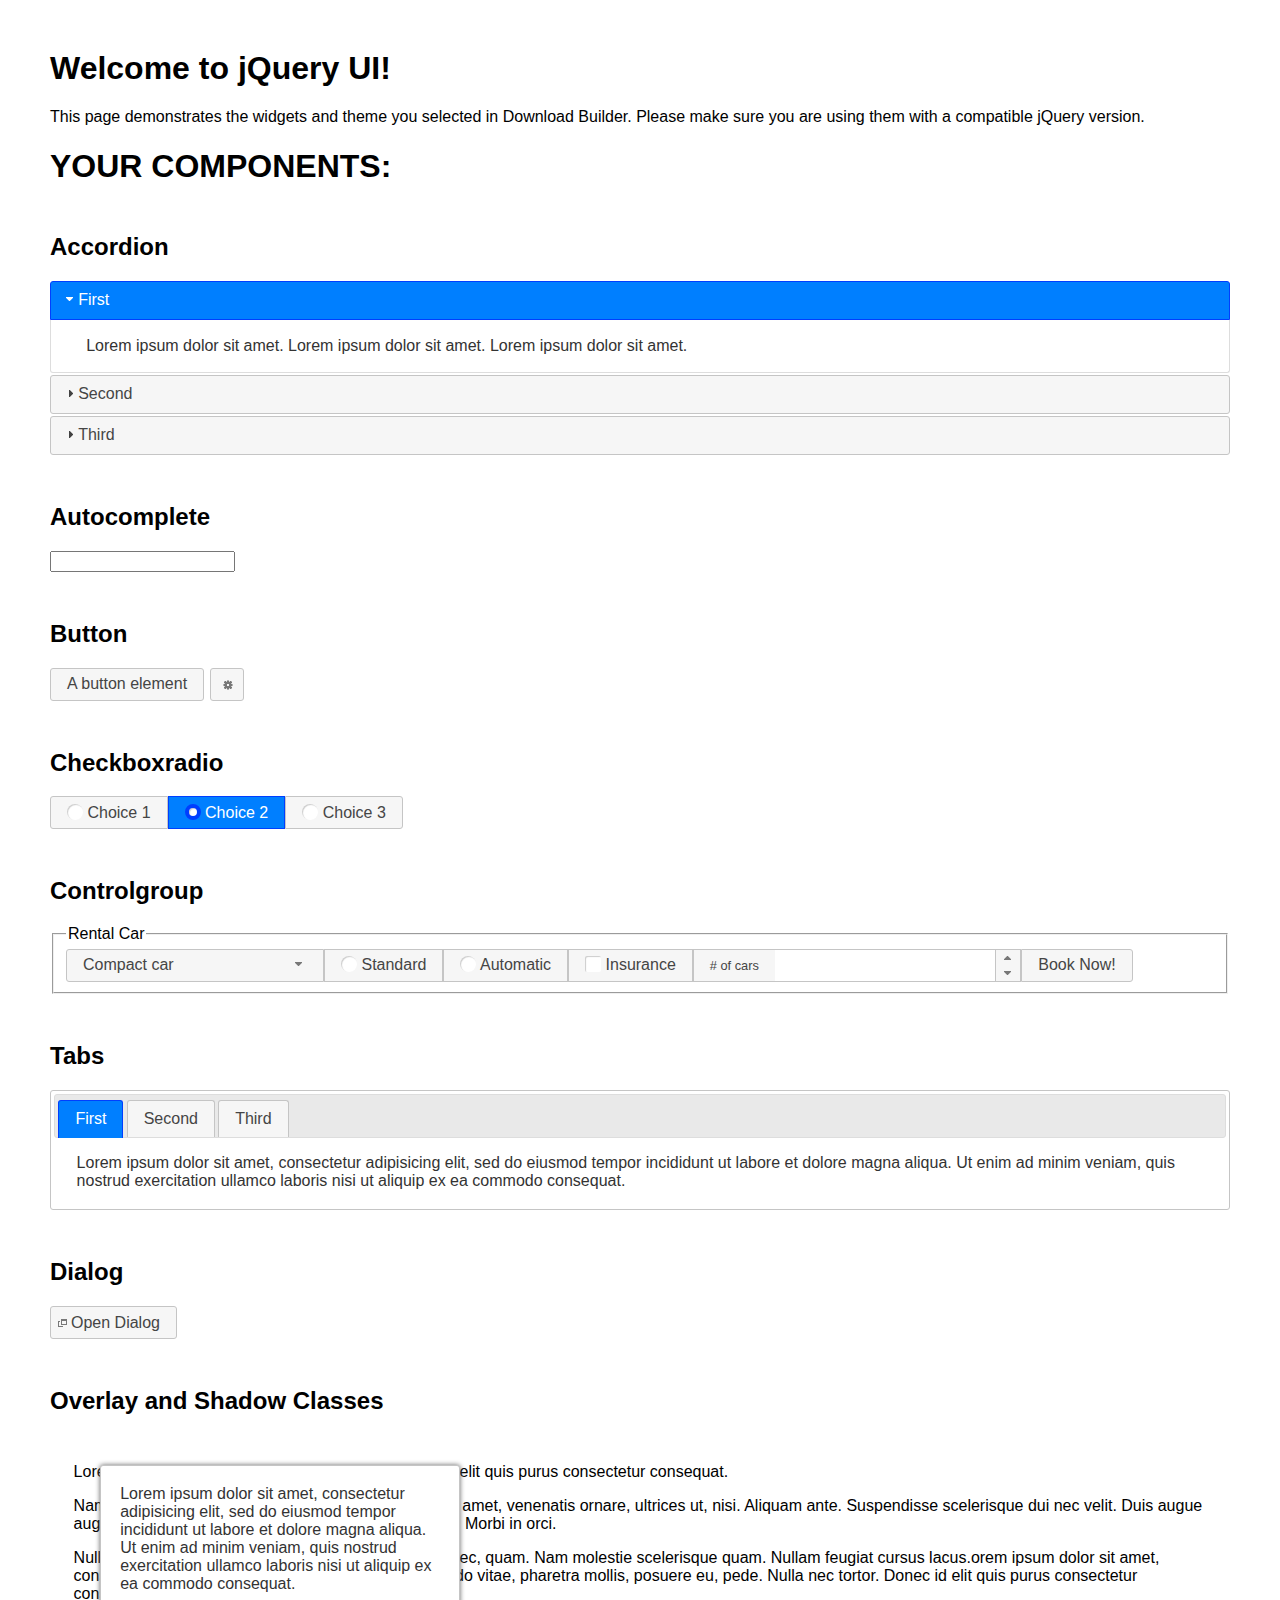
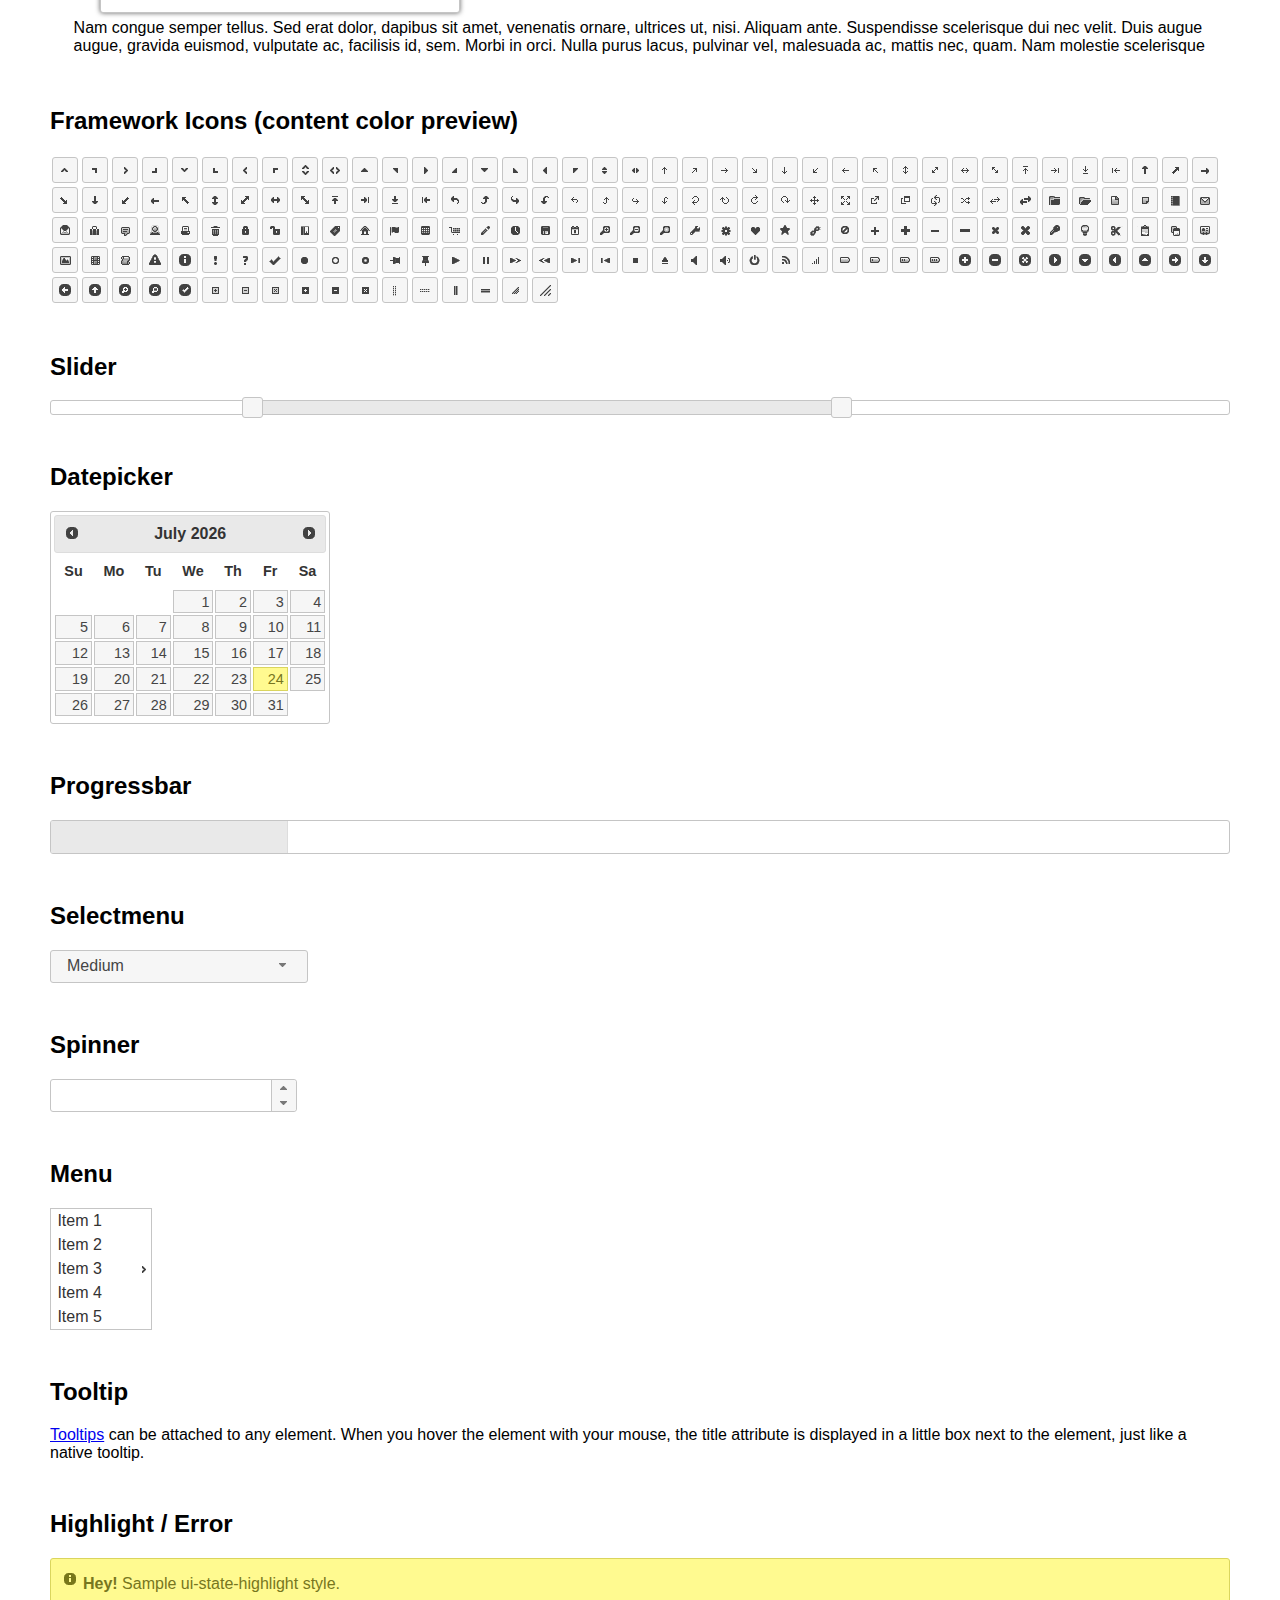
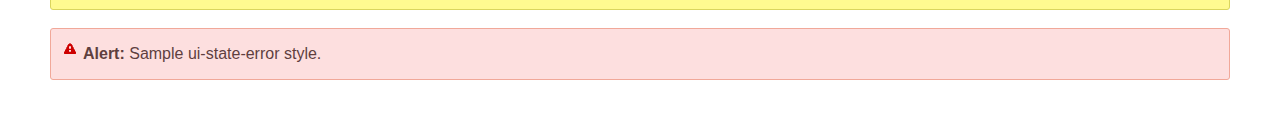
<file: jquery-ui-1.13.1/index.html>
<!doctype html>
<html lang="us">
<head>
	<meta charset="utf-8">
	<title>jQuery UI Example Page</title>
	<link href="jquery-ui.css" rel="stylesheet">
	<style>
	body{
		font-family: "Trebuchet MS", sans-serif;
		margin: 50px;
	}
	.demoHeaders {
		margin-top: 2em;
	}
	#dialog-link {
		padding: .4em 1em .4em 20px;
		text-decoration: none;
		position: relative;
	}
	#dialog-link span.ui-icon {
		margin: 0 5px 0 0;
		position: absolute;
		left: .2em;
		top: 50%;
		margin-top: -8px;
	}
	#icons {
		margin: 0;
		padding: 0;
	}
	#icons li {
		margin: 2px;
		position: relative;
		padding: 4px 0;
		cursor: pointer;
		float: left;
		list-style: none;
	}
	#icons span.ui-icon {
		float: left;
		margin: 0 4px;
	}
	.fakewindowcontain .ui-widget-overlay {
		position: absolute;
	}
	select {
		width: 200px;
	}
	</style>
</head>
<body>

<h1>Welcome to jQuery UI!</h1>

<div class="ui-widget">
	<p>This page demonstrates the widgets and theme you selected in Download Builder. Please make sure you are using them with a compatible jQuery version.</p>
</div>

<h1>YOUR COMPONENTS:</h1>

<!-- Accordion -->
<h2 class="demoHeaders">Accordion</h2>
<div id="accordion">
	<h3>First</h3>
	<div>Lorem ipsum dolor sit amet. Lorem ipsum dolor sit amet. Lorem ipsum dolor sit amet.</div>
	<h3>Second</h3>
	<div>Phasellus mattis tincidunt nibh.</div>
	<h3>Third</h3>
	<div>Nam dui erat, auctor a, dignissim quis.</div>
</div>

<!-- Autocomplete -->
<h2 class="demoHeaders">Autocomplete</h2>
<div>
	<input id="autocomplete" title="type &quot;a&quot;">
</div>

<!-- Button -->
<h2 class="demoHeaders">Button</h2>
<button id="button">A button element</button>
<button id="button-icon">An icon-only button</button>

<!-- Checkboxradio -->
<h2 class="demoHeaders">Checkboxradio</h2>
<form style="margin-top: 1em;">
	<div id="radioset">
		<input type="radio" id="radio1" name="radio"><label for="radio1">Choice 1</label>
		<input type="radio" id="radio2" name="radio" checked="checked"><label for="radio2">Choice 2</label>
		<input type="radio" id="radio3" name="radio"><label for="radio3">Choice 3</label>
	</div>
</form>

<!-- Controlgroup -->
<h2 class="demoHeaders">Controlgroup</h2>
<fieldset>
	<legend>Rental Car</legend>
	<div id="controlgroup">
		<select id="car-type">
			<option>Compact car</option>
			<option>Midsize car</option>
			<option>Full size car</option>
			<option>SUV</option>
			<option>Luxury</option>
			<option>Truck</option>
			<option>Van</option>
		</select>
		<label for="transmission-standard">Standard</label>
		<input type="radio" name="transmission" id="transmission-standard">
		<label for="transmission-automatic">Automatic</label>
		<input type="radio" name="transmission" id="transmission-automatic">
		<label for="insurance">Insurance</label>
		<input type="checkbox" name="insurance" id="insurance">
		<label for="horizontal-spinner" class="ui-controlgroup-label"># of cars</label>
		<input id="horizontal-spinner" class="ui-spinner-input">
		<button>Book Now!</button>
	</div>
</fieldset>

<!-- Tabs -->
<h2 class="demoHeaders">Tabs</h2>
<div id="tabs">
	<ul>
		<li><a href="#tabs-1">First</a></li>
		<li><a href="#tabs-2">Second</a></li>
		<li><a href="#tabs-3">Third</a></li>
	</ul>
	<div id="tabs-1">Lorem ipsum dolor sit amet, consectetur adipisicing elit, sed do eiusmod tempor incididunt ut labore et dolore magna aliqua. Ut enim ad minim veniam, quis nostrud exercitation ullamco laboris nisi ut aliquip ex ea commodo consequat.</div>
	<div id="tabs-2">Phasellus mattis tincidunt nibh. Cras orci urna, blandit id, pretium vel, aliquet ornare, felis. Maecenas scelerisque sem non nisl. Fusce sed lorem in enim dictum bibendum.</div>
	<div id="tabs-3">Nam dui erat, auctor a, dignissim quis, sollicitudin eu, felis. Pellentesque nisi urna, interdum eget, sagittis et, consequat vestibulum, lacus. Mauris porttitor ullamcorper augue.</div>
</div>

<h2 class="demoHeaders">Dialog</h2>
<p>
	<button id="dialog-link" class="ui-button ui-corner-all ui-widget">
		<span class="ui-icon ui-icon-newwin"></span>Open Dialog
	</button>
</p>

<h2 class="demoHeaders">Overlay and Shadow Classes</h2>
<div style="position: relative; width: 96%; height: 200px; padding:1% 2%; overflow:hidden;" class="fakewindowcontain">
	<p>Lorem ipsum dolor sit amet,  Nulla nec tortor. Donec id elit quis purus consectetur consequat. </p><p>Nam congue semper tellus. Sed erat dolor, dapibus sit amet, venenatis ornare, ultrices ut, nisi. Aliquam ante. Suspendisse scelerisque dui nec velit. Duis augue augue, gravida euismod, vulputate ac, facilisis id, sem. Morbi in orci. </p><p>Nulla purus lacus, pulvinar vel, malesuada ac, mattis nec, quam. Nam molestie scelerisque quam. Nullam feugiat cursus lacus.orem ipsum dolor sit amet, consectetur adipiscing elit. Donec libero risus, commodo vitae, pharetra mollis, posuere eu, pede. Nulla nec tortor. Donec id elit quis purus consectetur consequat. </p><p>Nam congue semper tellus. Sed erat dolor, dapibus sit amet, venenatis ornare, ultrices ut, nisi. Aliquam ante. Suspendisse scelerisque dui nec velit. Duis augue augue, gravida euismod, vulputate ac, facilisis id, sem. Morbi in orci. Nulla purus lacus, pulvinar vel, malesuada ac, mattis nec, quam. Nam molestie scelerisque quam. </p><p>Nullam feugiat cursus lacus.orem ipsum dolor sit amet, consectetur adipiscing elit. Donec libero risus, commodo vitae, pharetra mollis, posuere eu, pede. Nulla nec tortor. Donec id elit quis purus consectetur consequat. Nam congue semper tellus. Sed erat dolor, dapibus sit amet, venenatis ornare, ultrices ut, nisi. Aliquam ante. </p><p>Suspendisse scelerisque dui nec velit. Duis augue augue, gravida euismod, vulputate ac, facilisis id, sem. Morbi in orci. Nulla purus lacus, pulvinar vel, malesuada ac, mattis nec, quam. Nam molestie scelerisque quam. Nullam feugiat cursus lacus.orem ipsum dolor sit amet, consectetur adipiscing elit. Donec libero risus, commodo vitae, pharetra mollis, posuere eu, pede. Nulla nec tortor. Donec id elit quis purus consectetur consequat. Nam congue semper tellus. Sed erat dolor, dapibus sit amet, venenatis ornare, ultrices ut, nisi. </p>

	<!-- ui-dialog -->
	<div class="ui-widget-overlay ui-front"></div>
	<div style="position: absolute; width: 320px; left: 50px; top: 30px; padding: 1.2em" class="ui-widget ui-front ui-widget-content ui-corner-all ui-widget-shadow">
		Lorem ipsum dolor sit amet, consectetur adipisicing elit, sed do eiusmod tempor incididunt ut labore et dolore magna aliqua. Ut enim ad minim veniam, quis nostrud exercitation ullamco laboris nisi ut aliquip ex ea commodo consequat.
	</div>

</div>

<!-- ui-dialog -->
<div id="dialog" title="Dialog Title">
	<p>Lorem ipsum dolor sit amet, consectetur adipisicing elit, sed do eiusmod tempor incididunt ut labore et dolore magna aliqua. Ut enim ad minim veniam, quis nostrud exercitation ullamco laboris nisi ut aliquip ex ea commodo consequat.</p>
</div>


<h2 class="demoHeaders">Framework Icons (content color preview)</h2>
<ul id="icons" class="ui-widget ui-helper-clearfix">
	<li class="ui-state-default ui-corner-all" title=".ui-icon-caret-1-n"><span class="ui-icon ui-icon-caret-1-n"></span></li>
	<li class="ui-state-default ui-corner-all" title=".ui-icon-caret-1-ne"><span class="ui-icon ui-icon-caret-1-ne"></span></li>
	<li class="ui-state-default ui-corner-all" title=".ui-icon-caret-1-e"><span class="ui-icon ui-icon-caret-1-e"></span></li>
	<li class="ui-state-default ui-corner-all" title=".ui-icon-caret-1-se"><span class="ui-icon ui-icon-caret-1-se"></span></li>
	<li class="ui-state-default ui-corner-all" title=".ui-icon-caret-1-s"><span class="ui-icon ui-icon-caret-1-s"></span></li>
	<li class="ui-state-default ui-corner-all" title=".ui-icon-caret-1-sw"><span class="ui-icon ui-icon-caret-1-sw"></span></li>
	<li class="ui-state-default ui-corner-all" title=".ui-icon-caret-1-w"><span class="ui-icon ui-icon-caret-1-w"></span></li>
	<li class="ui-state-default ui-corner-all" title=".ui-icon-caret-1-nw"><span class="ui-icon ui-icon-caret-1-nw"></span></li>
	<li class="ui-state-default ui-corner-all" title=".ui-icon-caret-2-n-s"><span class="ui-icon ui-icon-caret-2-n-s"></span></li>
	<li class="ui-state-default ui-corner-all" title=".ui-icon-caret-2-e-w"><span class="ui-icon ui-icon-caret-2-e-w"></span></li>
	<li class="ui-state-default ui-corner-all" title=".ui-icon-triangle-1-n"><span class="ui-icon ui-icon-triangle-1-n"></span></li>
	<li class="ui-state-default ui-corner-all" title=".ui-icon-triangle-1-ne"><span class="ui-icon ui-icon-triangle-1-ne"></span></li>
	<li class="ui-state-default ui-corner-all" title=".ui-icon-triangle-1-e"><span class="ui-icon ui-icon-triangle-1-e"></span></li>
	<li class="ui-state-default ui-corner-all" title=".ui-icon-triangle-1-se"><span class="ui-icon ui-icon-triangle-1-se"></span></li>
	<li class="ui-state-default ui-corner-all" title=".ui-icon-triangle-1-s"><span class="ui-icon ui-icon-triangle-1-s"></span></li>
	<li class="ui-state-default ui-corner-all" title=".ui-icon-triangle-1-sw"><span class="ui-icon ui-icon-triangle-1-sw"></span></li>
	<li class="ui-state-default ui-corner-all" title=".ui-icon-triangle-1-w"><span class="ui-icon ui-icon-triangle-1-w"></span></li>
	<li class="ui-state-default ui-corner-all" title=".ui-icon-triangle-1-nw"><span class="ui-icon ui-icon-triangle-1-nw"></span></li>
	<li class="ui-state-default ui-corner-all" title=".ui-icon-triangle-2-n-s"><span class="ui-icon ui-icon-triangle-2-n-s"></span></li>
	<li class="ui-state-default ui-corner-all" title=".ui-icon-triangle-2-e-w"><span class="ui-icon ui-icon-triangle-2-e-w"></span></li>
	<li class="ui-state-default ui-corner-all" title=".ui-icon-arrow-1-n"><span class="ui-icon ui-icon-arrow-1-n"></span></li>
	<li class="ui-state-default ui-corner-all" title=".ui-icon-arrow-1-ne"><span class="ui-icon ui-icon-arrow-1-ne"></span></li>
	<li class="ui-state-default ui-corner-all" title=".ui-icon-arrow-1-e"><span class="ui-icon ui-icon-arrow-1-e"></span></li>
	<li class="ui-state-default ui-corner-all" title=".ui-icon-arrow-1-se"><span class="ui-icon ui-icon-arrow-1-se"></span></li>
	<li class="ui-state-default ui-corner-all" title=".ui-icon-arrow-1-s"><span class="ui-icon ui-icon-arrow-1-s"></span></li>
	<li class="ui-state-default ui-corner-all" title=".ui-icon-arrow-1-sw"><span class="ui-icon ui-icon-arrow-1-sw"></span></li>
	<li class="ui-state-default ui-corner-all" title=".ui-icon-arrow-1-w"><span class="ui-icon ui-icon-arrow-1-w"></span></li>
	<li class="ui-state-default ui-corner-all" title=".ui-icon-arrow-1-nw"><span class="ui-icon ui-icon-arrow-1-nw"></span></li>
	<li class="ui-state-default ui-corner-all" title=".ui-icon-arrow-2-n-s"><span class="ui-icon ui-icon-arrow-2-n-s"></span></li>
	<li class="ui-state-default ui-corner-all" title=".ui-icon-arrow-2-ne-sw"><span class="ui-icon ui-icon-arrow-2-ne-sw"></span></li>
	<li class="ui-state-default ui-corner-all" title=".ui-icon-arrow-2-e-w"><span class="ui-icon ui-icon-arrow-2-e-w"></span></li>
	<li class="ui-state-default ui-corner-all" title=".ui-icon-arrow-2-se-nw"><span class="ui-icon ui-icon-arrow-2-se-nw"></span></li>
	<li class="ui-state-default ui-corner-all" title=".ui-icon-arrowstop-1-n"><span class="ui-icon ui-icon-arrowstop-1-n"></span></li>
	<li class="ui-state-default ui-corner-all" title=".ui-icon-arrowstop-1-e"><span class="ui-icon ui-icon-arrowstop-1-e"></span></li>
	<li class="ui-state-default ui-corner-all" title=".ui-icon-arrowstop-1-s"><span class="ui-icon ui-icon-arrowstop-1-s"></span></li>
	<li class="ui-state-default ui-corner-all" title=".ui-icon-arrowstop-1-w"><span class="ui-icon ui-icon-arrowstop-1-w"></span></li>
	<li class="ui-state-default ui-corner-all" title=".ui-icon-arrowthick-1-n"><span class="ui-icon ui-icon-arrowthick-1-n"></span></li>
	<li class="ui-state-default ui-corner-all" title=".ui-icon-arrowthick-1-ne"><span class="ui-icon ui-icon-arrowthick-1-ne"></span></li>
	<li class="ui-state-default ui-corner-all" title=".ui-icon-arrowthick-1-e"><span class="ui-icon ui-icon-arrowthick-1-e"></span></li>
	<li class="ui-state-default ui-corner-all" title=".ui-icon-arrowthick-1-se"><span class="ui-icon ui-icon-arrowthick-1-se"></span></li>
	<li class="ui-state-default ui-corner-all" title=".ui-icon-arrowthick-1-s"><span class="ui-icon ui-icon-arrowthick-1-s"></span></li>
	<li class="ui-state-default ui-corner-all" title=".ui-icon-arrowthick-1-sw"><span class="ui-icon ui-icon-arrowthick-1-sw"></span></li>
	<li class="ui-state-default ui-corner-all" title=".ui-icon-arrowthick-1-w"><span class="ui-icon ui-icon-arrowthick-1-w"></span></li>
	<li class="ui-state-default ui-corner-all" title=".ui-icon-arrowthick-1-nw"><span class="ui-icon ui-icon-arrowthick-1-nw"></span></li>
	<li class="ui-state-default ui-corner-all" title=".ui-icon-arrowthick-2-n-s"><span class="ui-icon ui-icon-arrowthick-2-n-s"></span></li>
	<li class="ui-state-default ui-corner-all" title=".ui-icon-arrowthick-2-ne-sw"><span class="ui-icon ui-icon-arrowthick-2-ne-sw"></span></li>
	<li class="ui-state-default ui-corner-all" title=".ui-icon-arrowthick-2-e-w"><span class="ui-icon ui-icon-arrowthick-2-e-w"></span></li>
	<li class="ui-state-default ui-corner-all" title=".ui-icon-arrowthick-2-se-nw"><span class="ui-icon ui-icon-arrowthick-2-se-nw"></span></li>
	<li class="ui-state-default ui-corner-all" title=".ui-icon-arrowthickstop-1-n"><span class="ui-icon ui-icon-arrowthickstop-1-n"></span></li>
	<li class="ui-state-default ui-corner-all" title=".ui-icon-arrowthickstop-1-e"><span class="ui-icon ui-icon-arrowthickstop-1-e"></span></li>
	<li class="ui-state-default ui-corner-all" title=".ui-icon-arrowthickstop-1-s"><span class="ui-icon ui-icon-arrowthickstop-1-s"></span></li>
	<li class="ui-state-default ui-corner-all" title=".ui-icon-arrowthickstop-1-w"><span class="ui-icon ui-icon-arrowthickstop-1-w"></span></li>
	<li class="ui-state-default ui-corner-all" title=".ui-icon-arrowreturnthick-1-w"><span class="ui-icon ui-icon-arrowreturnthick-1-w"></span></li>
	<li class="ui-state-default ui-corner-all" title=".ui-icon-arrowreturnthick-1-n"><span class="ui-icon ui-icon-arrowreturnthick-1-n"></span></li>
	<li class="ui-state-default ui-corner-all" title=".ui-icon-arrowreturnthick-1-e"><span class="ui-icon ui-icon-arrowreturnthick-1-e"></span></li>
	<li class="ui-state-default ui-corner-all" title=".ui-icon-arrowreturnthick-1-s"><span class="ui-icon ui-icon-arrowreturnthick-1-s"></span></li>
	<li class="ui-state-default ui-corner-all" title=".ui-icon-arrowreturn-1-w"><span class="ui-icon ui-icon-arrowreturn-1-w"></span></li>
	<li class="ui-state-default ui-corner-all" title=".ui-icon-arrowreturn-1-n"><span class="ui-icon ui-icon-arrowreturn-1-n"></span></li>
	<li class="ui-state-default ui-corner-all" title=".ui-icon-arrowreturn-1-e"><span class="ui-icon ui-icon-arrowreturn-1-e"></span></li>
	<li class="ui-state-default ui-corner-all" title=".ui-icon-arrowreturn-1-s"><span class="ui-icon ui-icon-arrowreturn-1-s"></span></li>
	<li class="ui-state-default ui-corner-all" title=".ui-icon-arrowrefresh-1-w"><span class="ui-icon ui-icon-arrowrefresh-1-w"></span></li>
	<li class="ui-state-default ui-corner-all" title=".ui-icon-arrowrefresh-1-n"><span class="ui-icon ui-icon-arrowrefresh-1-n"></span></li>
	<li class="ui-state-default ui-corner-all" title=".ui-icon-arrowrefresh-1-e"><span class="ui-icon ui-icon-arrowrefresh-1-e"></span></li>
	<li class="ui-state-default ui-corner-all" title=".ui-icon-arrowrefresh-1-s"><span class="ui-icon ui-icon-arrowrefresh-1-s"></span></li>
	<li class="ui-state-default ui-corner-all" title=".ui-icon-arrow-4"><span class="ui-icon ui-icon-arrow-4"></span></li>
	<li class="ui-state-default ui-corner-all" title=".ui-icon-arrow-4-diag"><span class="ui-icon ui-icon-arrow-4-diag"></span></li>
	<li class="ui-state-default ui-corner-all" title=".ui-icon-extlink"><span class="ui-icon ui-icon-extlink"></span></li>
	<li class="ui-state-default ui-corner-all" title=".ui-icon-newwin"><span class="ui-icon ui-icon-newwin"></span></li>
	<li class="ui-state-default ui-corner-all" title=".ui-icon-refresh"><span class="ui-icon ui-icon-refresh"></span></li>
	<li class="ui-state-default ui-corner-all" title=".ui-icon-shuffle"><span class="ui-icon ui-icon-shuffle"></span></li>
	<li class="ui-state-default ui-corner-all" title=".ui-icon-transfer-e-w"><span class="ui-icon ui-icon-transfer-e-w"></span></li>
	<li class="ui-state-default ui-corner-all" title=".ui-icon-transferthick-e-w"><span class="ui-icon ui-icon-transferthick-e-w"></span></li>
	<li class="ui-state-default ui-corner-all" title=".ui-icon-folder-collapsed"><span class="ui-icon ui-icon-folder-collapsed"></span></li>
	<li class="ui-state-default ui-corner-all" title=".ui-icon-folder-open"><span class="ui-icon ui-icon-folder-open"></span></li>
	<li class="ui-state-default ui-corner-all" title=".ui-icon-document"><span class="ui-icon ui-icon-document"></span></li>
	<li class="ui-state-default ui-corner-all" title=".ui-icon-document-b"><span class="ui-icon ui-icon-document-b"></span></li>
	<li class="ui-state-default ui-corner-all" title=".ui-icon-note"><span class="ui-icon ui-icon-note"></span></li>
	<li class="ui-state-default ui-corner-all" title=".ui-icon-mail-closed"><span class="ui-icon ui-icon-mail-closed"></span></li>
	<li class="ui-state-default ui-corner-all" title=".ui-icon-mail-open"><span class="ui-icon ui-icon-mail-open"></span></li>
	<li class="ui-state-default ui-corner-all" title=".ui-icon-suitcase"><span class="ui-icon ui-icon-suitcase"></span></li>
	<li class="ui-state-default ui-corner-all" title=".ui-icon-comment"><span class="ui-icon ui-icon-comment"></span></li>
	<li class="ui-state-default ui-corner-all" title=".ui-icon-person"><span class="ui-icon ui-icon-person"></span></li>
	<li class="ui-state-default ui-corner-all" title=".ui-icon-print"><span class="ui-icon ui-icon-print"></span></li>
	<li class="ui-state-default ui-corner-all" title=".ui-icon-trash"><span class="ui-icon ui-icon-trash"></span></li>
	<li class="ui-state-default ui-corner-all" title=".ui-icon-locked"><span class="ui-icon ui-icon-locked"></span></li>
	<li class="ui-state-default ui-corner-all" title=".ui-icon-unlocked"><span class="ui-icon ui-icon-unlocked"></span></li>
	<li class="ui-state-default ui-corner-all" title=".ui-icon-bookmark"><span class="ui-icon ui-icon-bookmark"></span></li>
	<li class="ui-state-default ui-corner-all" title=".ui-icon-tag"><span class="ui-icon ui-icon-tag"></span></li>
	<li class="ui-state-default ui-corner-all" title=".ui-icon-home"><span class="ui-icon ui-icon-home"></span></li>
	<li class="ui-state-default ui-corner-all" title=".ui-icon-flag"><span class="ui-icon ui-icon-flag"></span></li>
	<li class="ui-state-default ui-corner-all" title=".ui-icon-calculator"><span class="ui-icon ui-icon-calculator"></span></li>
	<li class="ui-state-default ui-corner-all" title=".ui-icon-cart"><span class="ui-icon ui-icon-cart"></span></li>
	<li class="ui-state-default ui-corner-all" title=".ui-icon-pencil"><span class="ui-icon ui-icon-pencil"></span></li>
	<li class="ui-state-default ui-corner-all" title=".ui-icon-clock"><span class="ui-icon ui-icon-clock"></span></li>
	<li class="ui-state-default ui-corner-all" title=".ui-icon-disk"><span class="ui-icon ui-icon-disk"></span></li>
	<li class="ui-state-default ui-corner-all" title=".ui-icon-calendar"><span class="ui-icon ui-icon-calendar"></span></li>
	<li class="ui-state-default ui-corner-all" title=".ui-icon-zoomin"><span class="ui-icon ui-icon-zoomin"></span></li>
	<li class="ui-state-default ui-corner-all" title=".ui-icon-zoomout"><span class="ui-icon ui-icon-zoomout"></span></li>
	<li class="ui-state-default ui-corner-all" title=".ui-icon-search"><span class="ui-icon ui-icon-search"></span></li>
	<li class="ui-state-default ui-corner-all" title=".ui-icon-wrench"><span class="ui-icon ui-icon-wrench"></span></li>
	<li class="ui-state-default ui-corner-all" title=".ui-icon-gear"><span class="ui-icon ui-icon-gear"></span></li>
	<li class="ui-state-default ui-corner-all" title=".ui-icon-heart"><span class="ui-icon ui-icon-heart"></span></li>
	<li class="ui-state-default ui-corner-all" title=".ui-icon-star"><span class="ui-icon ui-icon-star"></span></li>
	<li class="ui-state-default ui-corner-all" title=".ui-icon-link"><span class="ui-icon ui-icon-link"></span></li>
	<li class="ui-state-default ui-corner-all" title=".ui-icon-cancel"><span class="ui-icon ui-icon-cancel"></span></li>
	<li class="ui-state-default ui-corner-all" title=".ui-icon-plus"><span class="ui-icon ui-icon-plus"></span></li>
	<li class="ui-state-default ui-corner-all" title=".ui-icon-plusthick"><span class="ui-icon ui-icon-plusthick"></span></li>
	<li class="ui-state-default ui-corner-all" title=".ui-icon-minus"><span class="ui-icon ui-icon-minus"></span></li>
	<li class="ui-state-default ui-corner-all" title=".ui-icon-minusthick"><span class="ui-icon ui-icon-minusthick"></span></li>
	<li class="ui-state-default ui-corner-all" title=".ui-icon-close"><span class="ui-icon ui-icon-close"></span></li>
	<li class="ui-state-default ui-corner-all" title=".ui-icon-closethick"><span class="ui-icon ui-icon-closethick"></span></li>
	<li class="ui-state-default ui-corner-all" title=".ui-icon-key"><span class="ui-icon ui-icon-key"></span></li>
	<li class="ui-state-default ui-corner-all" title=".ui-icon-lightbulb"><span class="ui-icon ui-icon-lightbulb"></span></li>
	<li class="ui-state-default ui-corner-all" title=".ui-icon-scissors"><span class="ui-icon ui-icon-scissors"></span></li>
	<li class="ui-state-default ui-corner-all" title=".ui-icon-clipboard"><span class="ui-icon ui-icon-clipboard"></span></li>
	<li class="ui-state-default ui-corner-all" title=".ui-icon-copy"><span class="ui-icon ui-icon-copy"></span></li>
	<li class="ui-state-default ui-corner-all" title=".ui-icon-contact"><span class="ui-icon ui-icon-contact"></span></li>
	<li class="ui-state-default ui-corner-all" title=".ui-icon-image"><span class="ui-icon ui-icon-image"></span></li>
	<li class="ui-state-default ui-corner-all" title=".ui-icon-video"><span class="ui-icon ui-icon-video"></span></li>
	<li class="ui-state-default ui-corner-all" title=".ui-icon-script"><span class="ui-icon ui-icon-script"></span></li>
	<li class="ui-state-default ui-corner-all" title=".ui-icon-alert"><span class="ui-icon ui-icon-alert"></span></li>
	<li class="ui-state-default ui-corner-all" title=".ui-icon-info"><span class="ui-icon ui-icon-info"></span></li>
	<li class="ui-state-default ui-corner-all" title=".ui-icon-notice"><span class="ui-icon ui-icon-notice"></span></li>
	<li class="ui-state-default ui-corner-all" title=".ui-icon-help"><span class="ui-icon ui-icon-help"></span></li>
	<li class="ui-state-default ui-corner-all" title=".ui-icon-check"><span class="ui-icon ui-icon-check"></span></li>
	<li class="ui-state-default ui-corner-all" title=".ui-icon-bullet"><span class="ui-icon ui-icon-bullet"></span></li>
	<li class="ui-state-default ui-corner-all" title=".ui-icon-radio-off"><span class="ui-icon ui-icon-radio-off"></span></li>
	<li class="ui-state-default ui-corner-all" title=".ui-icon-radio-on"><span class="ui-icon ui-icon-radio-on"></span></li>
	<li class="ui-state-default ui-corner-all" title=".ui-icon-pin-w"><span class="ui-icon ui-icon-pin-w"></span></li>
	<li class="ui-state-default ui-corner-all" title=".ui-icon-pin-s"><span class="ui-icon ui-icon-pin-s"></span></li>
	<li class="ui-state-default ui-corner-all" title=".ui-icon-play"><span class="ui-icon ui-icon-play"></span></li>
	<li class="ui-state-default ui-corner-all" title=".ui-icon-pause"><span class="ui-icon ui-icon-pause"></span></li>
	<li class="ui-state-default ui-corner-all" title=".ui-icon-seek-next"><span class="ui-icon ui-icon-seek-next"></span></li>
	<li class="ui-state-default ui-corner-all" title=".ui-icon-seek-prev"><span class="ui-icon ui-icon-seek-prev"></span></li>
	<li class="ui-state-default ui-corner-all" title=".ui-icon-seek-end"><span class="ui-icon ui-icon-seek-end"></span></li>
	<li class="ui-state-default ui-corner-all" title=".ui-icon-seek-first"><span class="ui-icon ui-icon-seek-first"></span></li>
	<li class="ui-state-default ui-corner-all" title=".ui-icon-stop"><span class="ui-icon ui-icon-stop"></span></li>
	<li class="ui-state-default ui-corner-all" title=".ui-icon-eject"><span class="ui-icon ui-icon-eject"></span></li>
	<li class="ui-state-default ui-corner-all" title=".ui-icon-volume-off"><span class="ui-icon ui-icon-volume-off"></span></li>
	<li class="ui-state-default ui-corner-all" title=".ui-icon-volume-on"><span class="ui-icon ui-icon-volume-on"></span></li>
	<li class="ui-state-default ui-corner-all" title=".ui-icon-power"><span class="ui-icon ui-icon-power"></span></li>
	<li class="ui-state-default ui-corner-all" title=".ui-icon-signal-diag"><span class="ui-icon ui-icon-signal-diag"></span></li>
	<li class="ui-state-default ui-corner-all" title=".ui-icon-signal"><span class="ui-icon ui-icon-signal"></span></li>
	<li class="ui-state-default ui-corner-all" title=".ui-icon-battery-0"><span class="ui-icon ui-icon-battery-0"></span></li>
	<li class="ui-state-default ui-corner-all" title=".ui-icon-battery-1"><span class="ui-icon ui-icon-battery-1"></span></li>
	<li class="ui-state-default ui-corner-all" title=".ui-icon-battery-2"><span class="ui-icon ui-icon-battery-2"></span></li>
	<li class="ui-state-default ui-corner-all" title=".ui-icon-battery-3"><span class="ui-icon ui-icon-battery-3"></span></li>
	<li class="ui-state-default ui-corner-all" title=".ui-icon-circle-plus"><span class="ui-icon ui-icon-circle-plus"></span></li>
	<li class="ui-state-default ui-corner-all" title=".ui-icon-circle-minus"><span class="ui-icon ui-icon-circle-minus"></span></li>
	<li class="ui-state-default ui-corner-all" title=".ui-icon-circle-close"><span class="ui-icon ui-icon-circle-close"></span></li>
	<li class="ui-state-default ui-corner-all" title=".ui-icon-circle-triangle-e"><span class="ui-icon ui-icon-circle-triangle-e"></span></li>
	<li class="ui-state-default ui-corner-all" title=".ui-icon-circle-triangle-s"><span class="ui-icon ui-icon-circle-triangle-s"></span></li>
	<li class="ui-state-default ui-corner-all" title=".ui-icon-circle-triangle-w"><span class="ui-icon ui-icon-circle-triangle-w"></span></li>
	<li class="ui-state-default ui-corner-all" title=".ui-icon-circle-triangle-n"><span class="ui-icon ui-icon-circle-triangle-n"></span></li>
	<li class="ui-state-default ui-corner-all" title=".ui-icon-circle-arrow-e"><span class="ui-icon ui-icon-circle-arrow-e"></span></li>
	<li class="ui-state-default ui-corner-all" title=".ui-icon-circle-arrow-s"><span class="ui-icon ui-icon-circle-arrow-s"></span></li>
	<li class="ui-state-default ui-corner-all" title=".ui-icon-circle-arrow-w"><span class="ui-icon ui-icon-circle-arrow-w"></span></li>
	<li class="ui-state-default ui-corner-all" title=".ui-icon-circle-arrow-n"><span class="ui-icon ui-icon-circle-arrow-n"></span></li>
	<li class="ui-state-default ui-corner-all" title=".ui-icon-circle-zoomin"><span class="ui-icon ui-icon-circle-zoomin"></span></li>
	<li class="ui-state-default ui-corner-all" title=".ui-icon-circle-zoomout"><span class="ui-icon ui-icon-circle-zoomout"></span></li>
	<li class="ui-state-default ui-corner-all" title=".ui-icon-circle-check"><span class="ui-icon ui-icon-circle-check"></span></li>
	<li class="ui-state-default ui-corner-all" title=".ui-icon-circlesmall-plus"><span class="ui-icon ui-icon-circlesmall-plus"></span></li>
	<li class="ui-state-default ui-corner-all" title=".ui-icon-circlesmall-minus"><span class="ui-icon ui-icon-circlesmall-minus"></span></li>
	<li class="ui-state-default ui-corner-all" title=".ui-icon-circlesmall-close"><span class="ui-icon ui-icon-circlesmall-close"></span></li>
	<li class="ui-state-default ui-corner-all" title=".ui-icon-squaresmall-plus"><span class="ui-icon ui-icon-squaresmall-plus"></span></li>
	<li class="ui-state-default ui-corner-all" title=".ui-icon-squaresmall-minus"><span class="ui-icon ui-icon-squaresmall-minus"></span></li>
	<li class="ui-state-default ui-corner-all" title=".ui-icon-squaresmall-close"><span class="ui-icon ui-icon-squaresmall-close"></span></li>
	<li class="ui-state-default ui-corner-all" title=".ui-icon-grip-dotted-vertical"><span class="ui-icon ui-icon-grip-dotted-vertical"></span></li>
	<li class="ui-state-default ui-corner-all" title=".ui-icon-grip-dotted-horizontal"><span class="ui-icon ui-icon-grip-dotted-horizontal"></span></li>
	<li class="ui-state-default ui-corner-all" title=".ui-icon-grip-solid-vertical"><span class="ui-icon ui-icon-grip-solid-vertical"></span></li>
	<li class="ui-state-default ui-corner-all" title=".ui-icon-grip-solid-horizontal"><span class="ui-icon ui-icon-grip-solid-horizontal"></span></li>
	<li class="ui-state-default ui-corner-all" title=".ui-icon-gripsmall-diagonal-se"><span class="ui-icon ui-icon-gripsmall-diagonal-se"></span></li>
	<li class="ui-state-default ui-corner-all" title=".ui-icon-grip-diagonal-se"><span class="ui-icon ui-icon-grip-diagonal-se"></span></li>
</ul>

<!-- Slider -->
<h2 class="demoHeaders">Slider</h2>
<div id="slider"></div>

<!-- Datepicker -->
<h2 class="demoHeaders">Datepicker</h2>
<div id="datepicker"></div>

<!-- Progressbar -->
<h2 class="demoHeaders">Progressbar</h2>
<div id="progressbar"></div>

<!-- Progressbar -->
<h2 class="demoHeaders">Selectmenu</h2>
<select id="selectmenu">
	<option>Slower</option>
	<option>Slow</option>
	<option selected="selected">Medium</option>
	<option>Fast</option>
	<option>Faster</option>
</select>

<!-- Spinner -->
<h2 class="demoHeaders">Spinner</h2>
<input id="spinner">

<!-- Menu -->
<h2 class="demoHeaders">Menu</h2>
<ul style="width:100px;" id="menu">
	<li><div>Item 1</div></li>
	<li><div>Item 2</div></li>
	<li><div>Item 3</div>
		<ul>
			<li><div>Item 3-1</div></li>
			<li><div>Item 3-2</div></li>
			<li><div>Item 3-3</div></li>
			<li><div>Item 3-4</div></li>
			<li><div>Item 3-5</div></li>
		</ul>
	</li>
	<li><div>Item 4</div></li>
	<li><div>Item 5</div></li>
</ul>

<!-- Tooltip -->
<h2 class="demoHeaders">Tooltip</h2>
<p id="tooltip">
	<a href="#" title="That&apos;s what this widget is">Tooltips</a> can be attached to any element. When you hover
the element with your mouse, the title attribute is displayed in a little box next to the element, just like a native tooltip.
</p>

<!-- Highlight / Error -->
<h2 class="demoHeaders">Highlight / Error</h2>
<div class="ui-widget">
	<div class="ui-state-highlight ui-corner-all" style="margin-top: 20px; padding: 0 .7em;">
		<p><span class="ui-icon ui-icon-info" style="float: left; margin-right: .3em;"></span>
		<strong>Hey!</strong> Sample ui-state-highlight style.</p>
	</div>
</div>
<br>
<div class="ui-widget">
	<div class="ui-state-error ui-corner-all" style="padding: 0 .7em;">
		<p><span class="ui-icon ui-icon-alert" style="float: left; margin-right: .3em;"></span>
		<strong>Alert:</strong> Sample ui-state-error style.</p>
	</div>
</div>

<script src="external/jquery/jquery.js"></script>
<script src="jquery-ui.js"></script>
<script>
$( "#accordion" ).accordion();

var availableTags = [
	"ActionScript",
	"AppleScript",
	"Asp",
	"BASIC",
	"C",
	"C++",
	"Clojure",
	"COBOL",
	"ColdFusion",
	"Erlang",
	"Fortran",
	"Groovy",
	"Haskell",
	"Java",
	"JavaScript",
	"Lisp",
	"Perl",
	"PHP",
	"Python",
	"Ruby",
	"Scala",
	"Scheme"
];
$( "#autocomplete" ).autocomplete({
	source: availableTags
});

$( "#button" ).button();
$( "#button-icon" ).button({
	icon: "ui-icon-gear",
	showLabel: false
});

$( "#radioset" ).buttonset();

$( "#controlgroup" ).controlgroup();

$( "#tabs" ).tabs();

$( "#dialog" ).dialog({
	autoOpen: false,
	width: 400,
	buttons: [
		{
			text: "Ok",
			click: function() {
				$( this ).dialog( "close" );
			}
		},
		{
			text: "Cancel",
			click: function() {
				$( this ).dialog( "close" );
			}
		}
	]
});

// Link to open the dialog
$( "#dialog-link" ).click(function( event ) {
	$( "#dialog" ).dialog( "open" );
	event.preventDefault();
});

$( "#datepicker" ).datepicker({
	inline: true
});

$( "#slider" ).slider({
	range: true,
	values: [ 17, 67 ]
});

$( "#progressbar" ).progressbar({
	value: 20
});

$( "#spinner" ).spinner();

$( "#menu" ).menu();

$( "#tooltip" ).tooltip();

$( "#selectmenu" ).selectmenu();

// Hover states on the static widgets
$( "#dialog-link, #icons li" ).hover(
	function() {
		$( this ).addClass( "ui-state-hover" );
	},
	function() {
		$( this ).removeClass( "ui-state-hover" );
	}
);
</script>
</body>
</html>
</file>
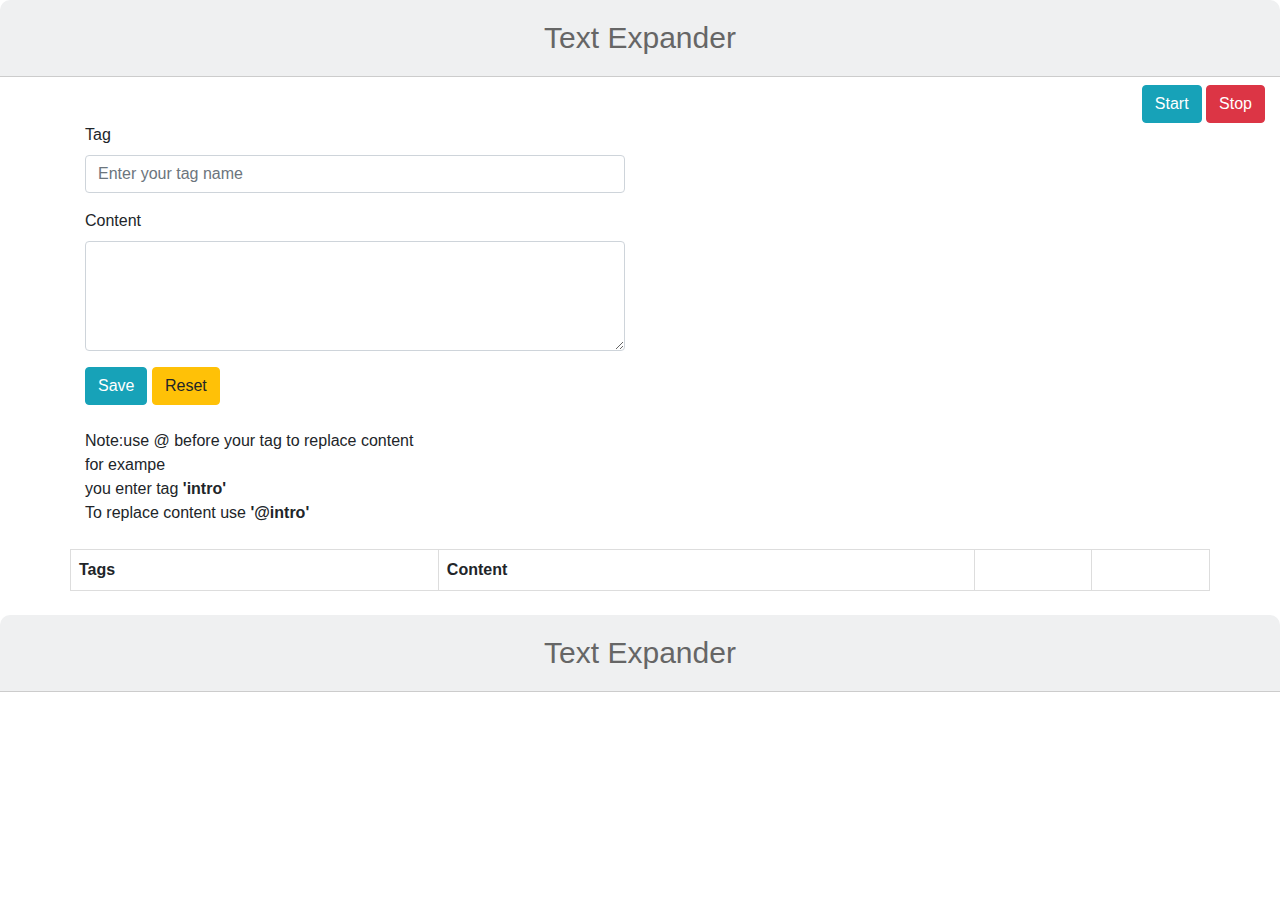
<file: options.html>
<!DOCTYPE html>
<html>

  <head>
    <meta charset="utf-8">
    
    <title>Register Form Start</title>
    <!-- <meta http-equiv="Content-Security-Policy" content="default-src 'self' data: gap: https://ssl.gstatic.com 'unsafe-eval' 'unsafe-inline'; style-src 'self' 'unsafe-inline'; media-src *; img-src 'self' data: content:;"> -->
    <link rel="stylesheet" href="style.css">
    
    <link rel="stylesheet" href="jquery-ui-1.13.1/jquery-ui.css">
    <script type="text/javascript" src="jquery-3.6.0.min.js"></script>
    <script src="jquery-ui-1.13.1/jquery-ui.js"></script>

    <script src="options.js"></script>
    <link rel="stylesheet" href="css/bootstrap.min.css">
    <script src="js/bootstrap.min.js"></script>
    <style>
      table {
        font-family: arial, sans-serif;
        border-collapse: collapse;
        width: 100%;
      }
      
      td, th {
        border: 1px solid #dddddd;
        text-align: left;
        padding: 8px;
      }
      
      tr:nth-child(even) {
        background-color: #dddddd;
      }
      </style>
  </head>

  <body>
      <div class="form-header">
            <h1>Text Expander</h1>
      </div>    
          <div class="container-fluid">
            <div class="row">
              <div class="col-lg-12" style="text-align: right;">
                <button id="start" class="btn btn-info">Start</button>
                <button id="stop" class="btn btn-danger">Stop</button>
              </div>
            </div>
          </div>
          <div class="container">
            <div class="row">
              <div class="col-lg-6">
                <div class="form-group">
                  <label for="firstname" class="label-title">Tag </label>&nbsp;&nbsp;
                  <input type="text" id="tag"class="form-control" placeholder="Enter your tag name" required="required" />
                </div>
              </div>
              <div class="col-lg-6">
              </div>
            </div>
            <div class="row">
              <div class="col-lg-6">
                <div class="form-group">
                  <label for="lastname" class="label-title">Content</label>
                  <textarea rows="4" cols="50" id="content"class="form-control" placeholder="enter your content">

                  </textarea> 
                </div>
              </div>
              <div class="col-lg-6">
              </div>
            </div>
                <button id="save" class="btn btn-info">Save</button>
                <button id="reset" class="btn btn-warning">Reset</button>
                <br><br>
                <div>
                  <span>Note:use @ before your tag to replace content</span><br>
                  <span>for exampe</span><br>
                  <span>you enter tag <strong>'intro'</strong></span><br>
                  <span>To replace content use <strong>'@intro'</strong></span>
                  <br><br>
                </div>
                <div class="row">
                  <table>
                    <thead>
                      <th>Tags</th>
                      <th>Content</th>
                      <th></th>
                      <th></th>
                    </thead>
                    <tbody id="tbody">
  
                    </tbody>
                  </table>
                </div>
        </div>
        <br>
        <div class="form-header">
          <h1>Text Expander</h1>
        </div> 
            
  </body>
</html>
</file>
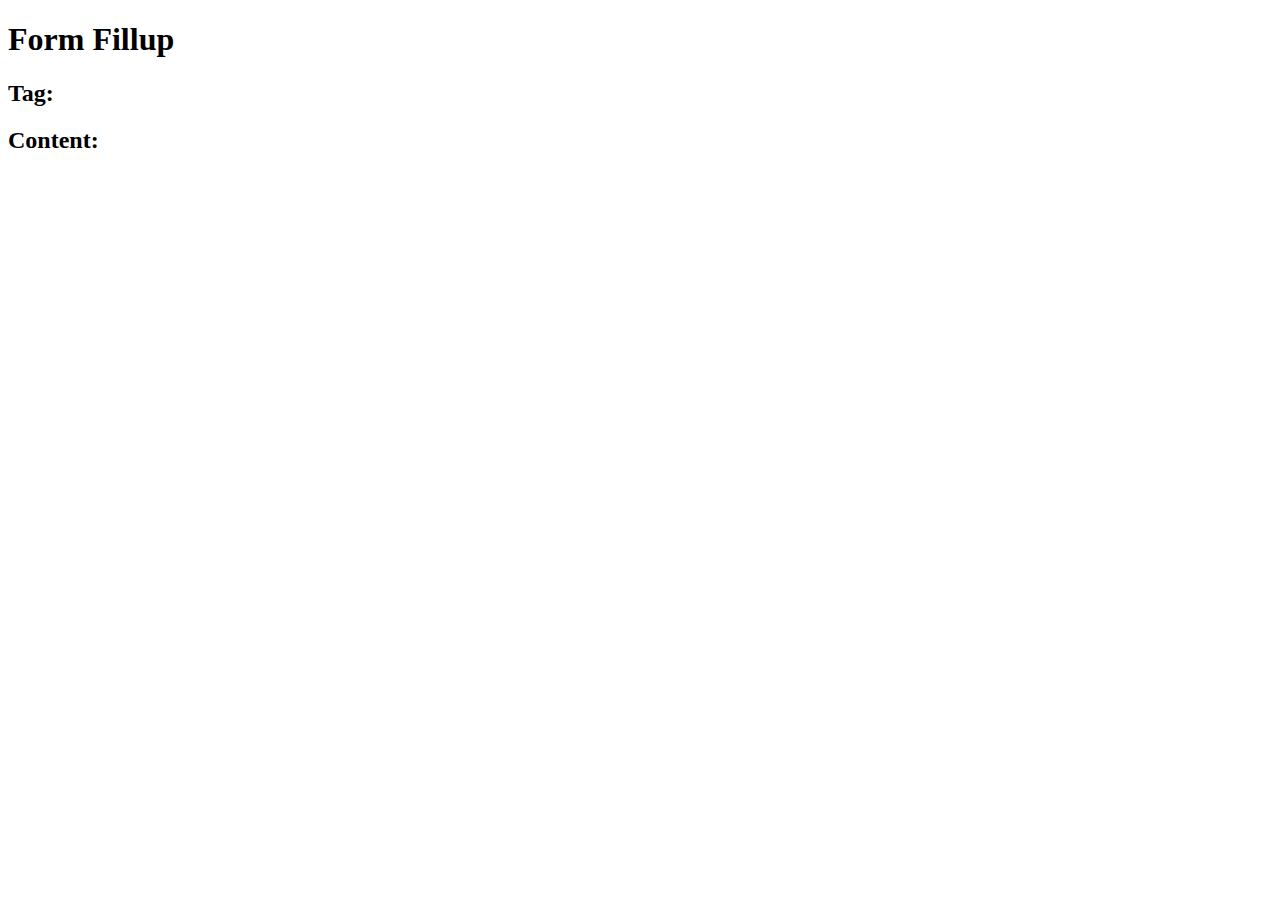
<file: popup.html>
<!DOCTYPE html>
<html>
    <head>
        <title>Form Fillup</title>
        <script type="text/javascript" src="jquery-3.6.0.min.js"></script>
    </head>
    <body>
        <h1>Form Fillup</h1>
        <h2>Tag: <span id="tag"></span></h2>
        <h2>Content: <span id="content"></span></h2>
       
    </body>
</html>
</file>
<file: style.css>
/* 
body {
  background:linear-gradient(to right, #78a7ba 0%, #385D6C 50%, #78a7ba 99%);
} */

.signup-form {
  font-family: "Roboto", sans-serif;
  width:650px;
  margin:30px auto;
  background:linear-gradient(to right, #ffffff 0%, #fafafa 50%, #ffffff 99%);
  border-radius: 10px;
}

.form-header  {
  background-color: #EFF0F1;
  border-top-left-radius: 10px;
  border-top-right-radius: 10px;
}

.form-header h1 {
  font-size: 30px;
  text-align:center;
  color:#666;
  padding:20px 0;
  border-bottom:1px solid #cccccc;
}

/*---------------------------------------*/
/* Form Body */
/*---------------------------------------*/
.form-body {
    padding:10px 40px;
    color:#666;
  }
  
  .form-group{
    margin-bottom:20px;
  }
  
  .form-body .label-title {
    color:#1BBA93;
    font-size: 17px;
    font-weight: bold;
  }
  
  .form-body .form-input {
      font-size: 17px;
      box-sizing: border-box;
      width: 100%;
      height: 34px;
      padding-left: 10px;
      padding-right: 10px;
      color: #333333;
      text-align: left;
      border: 1px solid #d6d6d6;
      border-radius: 4px;
      background: white;
      outline: none;
  }
  
  
  
  .horizontal-group .left{
    float:left;
    width:49%;
  }
  
  .horizontal-group .right{
    float:right;
    width:49%;
  }
  
  input[type="file"] {
   outline: none;
   cursor:pointer;
   font-size: 17px;
  }
  
  #range-label {
   width:15%;
   padding:5px;
   background-color: #1BBA93;
   color:white;
   border-radius: 5px;
   font-size: 17px;
   position: relative;
   top:-8px;
  }
  
  
  ::-webkit-input-placeholder {
   color:#d9d9d9;
  }
  
  /*---------------------------------------*/
  /* Form Footer */
  /*---------------------------------------*/
  .form-footer {
   clear:both;
  }

/*---------------------------------------*/
/* Form Footer */
/*---------------------------------------*/
.signup-form .form-footer  {
    background-color: #EFF0F1;
    border-bottom-left-radius: 10px;
    border-bottom-right-radius: 10px;
    padding:10px 40px;
    text-align: right;
    border-top: 1px solid #cccccc;
  }
  
  .form-footer span {
    float:left;
    margin-top: 10px;
    color:#999;  
    font-style: italic;
    font-weight: thin;
  }
  
  .btn {
     display:inline-block;
     padding:10px 20px;
     background-color: #1BBA93;
     font-size:17px;
     border:none;
     border-radius:5px;
     color:#bcf5e7;
     cursor:pointer;
  }
  
  .btn:hover {
    background-color: #169c7b;
    color:white;
  }
</file>
